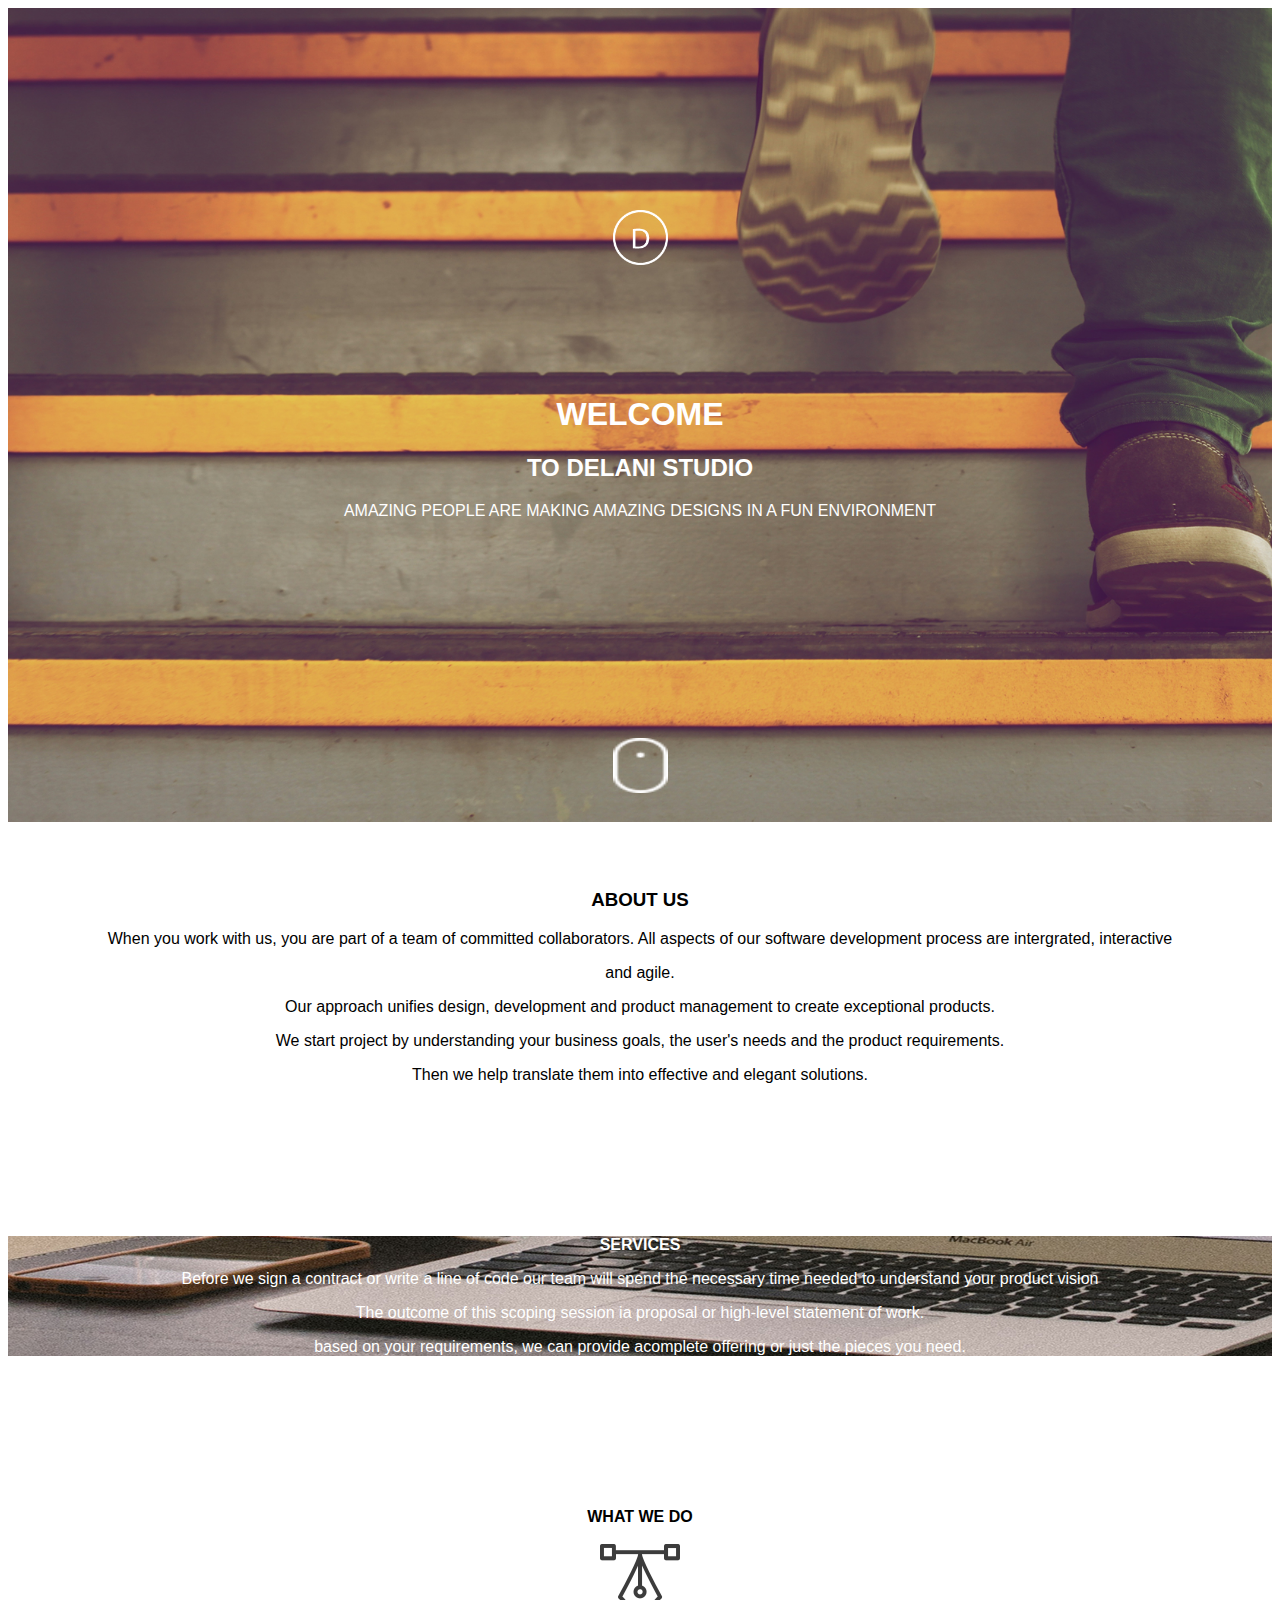
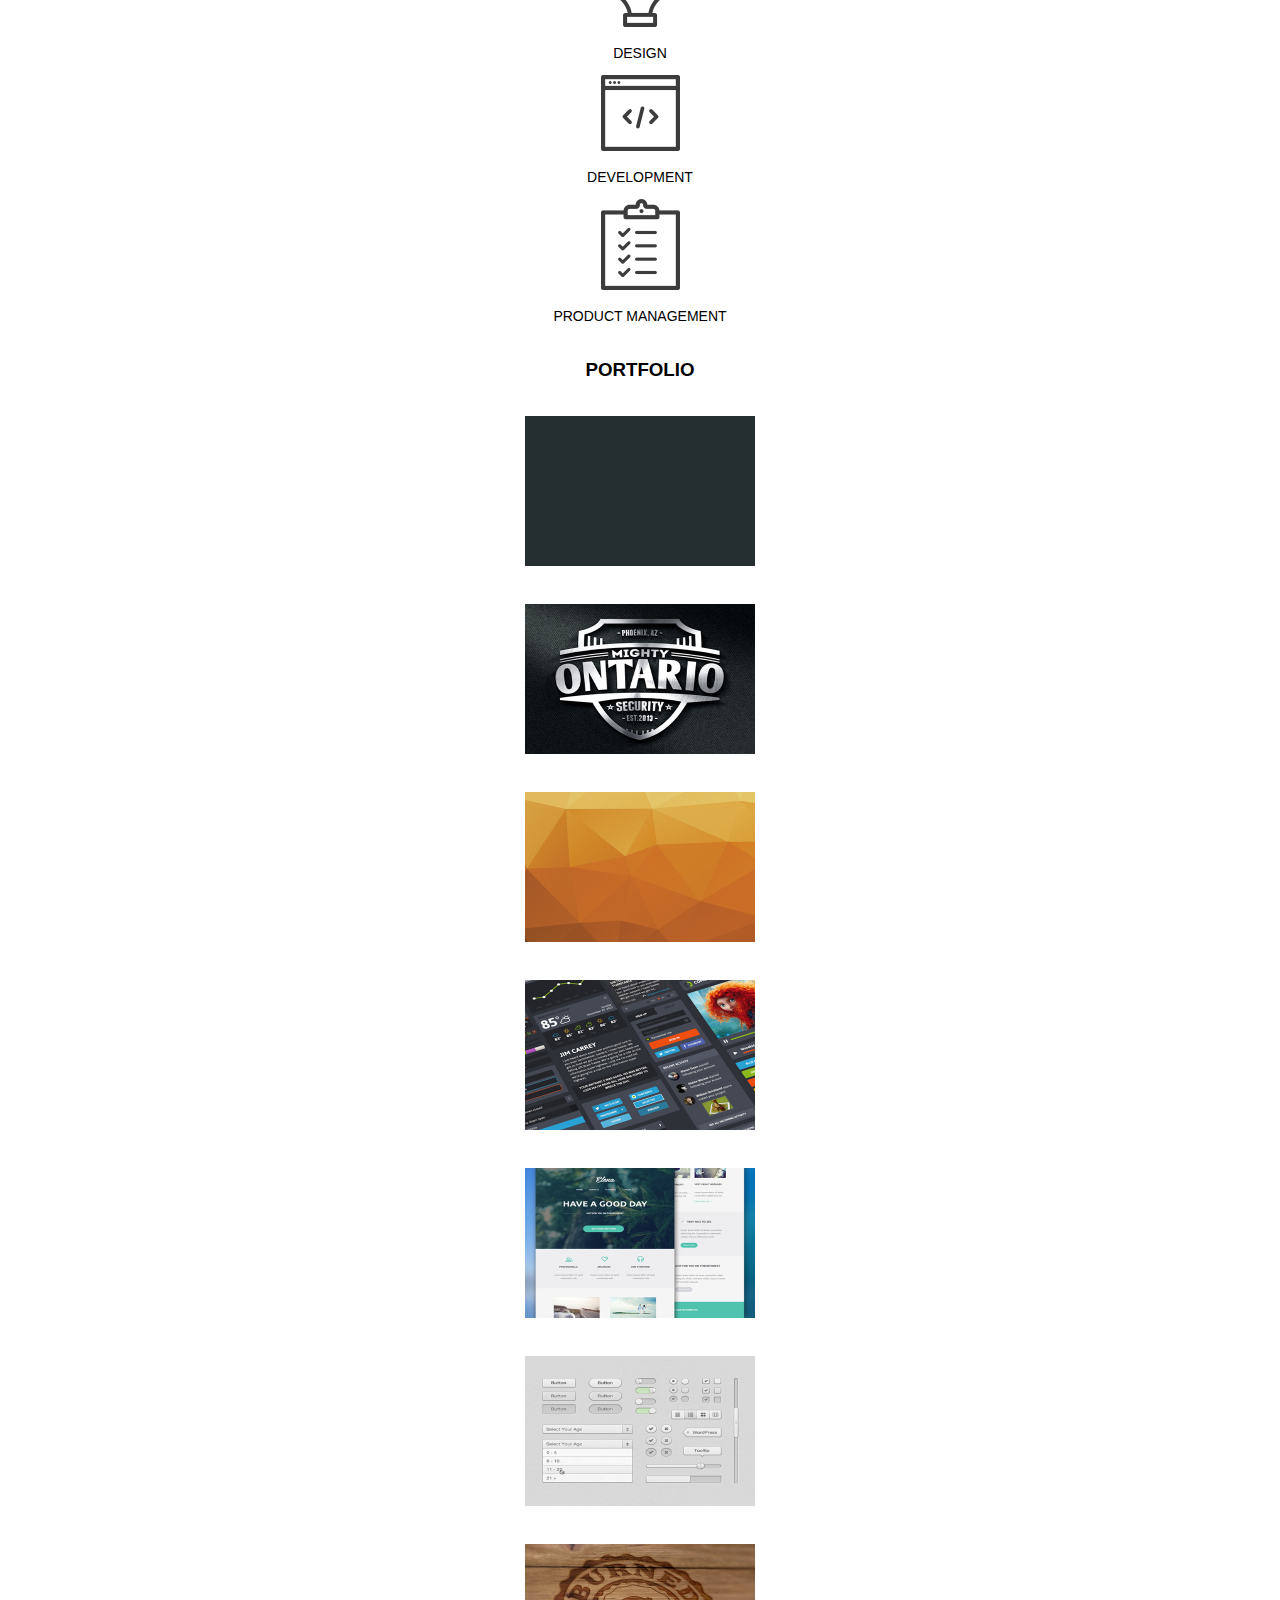
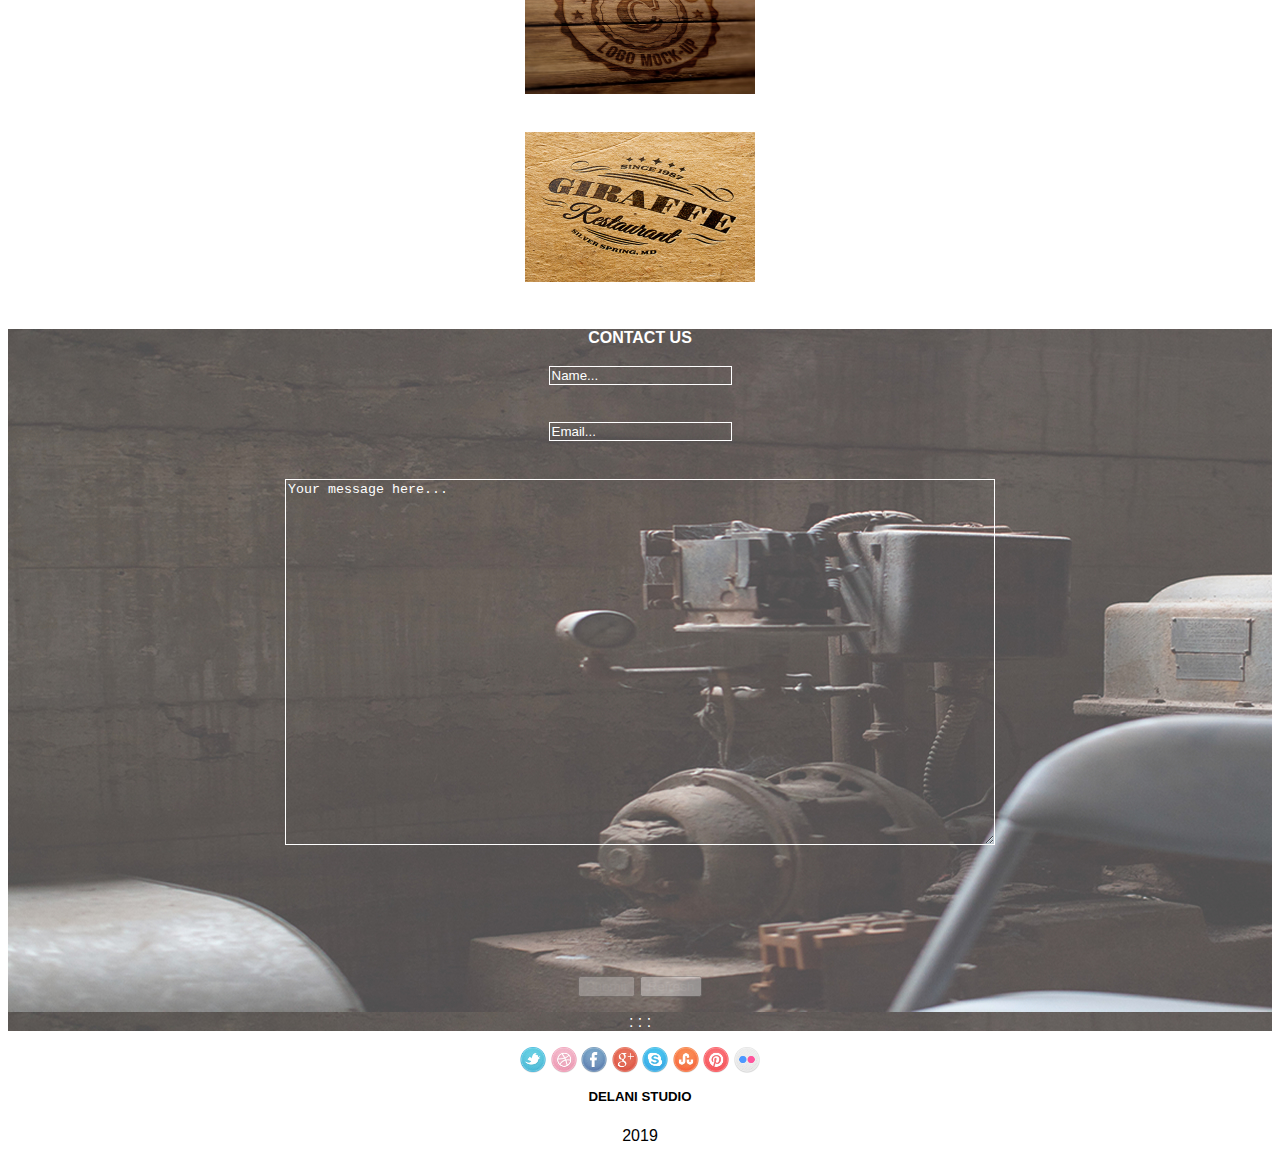
<file: index.html>
<!DOCTYPE html>
<html lang="en">
<head>
  <meta charset="UTF-8">
  <meta http-equiv="X-UA-Compatible" content="IE=edge">
  <meta name="viewport" content="width=device-width, initial-scale=1.0">
  <title>Delani Studio</title>
    <!-- the google fonts -->
    <link rel="preconnect" href="https://fonts.googleapis.com">
    <link rel="preconnect" href="https://fonts.gstatic.com" crossorigin>
    <link href="https://fonts.googleapis.com/css2?family=Source+Serif+Pro&display=swap" rel="stylesheet">
    <!-- Boostrap -->
    <link href="https://cdn.jsdelivr.net/npm/bootstrap@5.1.3/dist/css/bootstrap.min.css" rel="stylesheet" integrity="sha384-1BmE4kWBq78iYhFldvKuhfTAU6auU8tT94WrHftjDbrCEXSU1oBoqyl2QvZ6jIW3" crossorigin="anonymous">
    <link rel="stylesheet" href="css/style.css" media="all" type="text/css">
</head>
<body>
  <!-- The header-->
  <div class="container-fluid" style="background-image: url('images/backgrounds/h_img.jpg');" id="header">
    <div class="row">
      <div class="col-12">
        <img src="images/logo/logo.png" alt="logo icon">
        <h1>WELCOME</h1>
        <h2>TO DELANI STUDIO</h2>
        <p>AMAZING PEOPLE ARE MAKING AMAZING DESIGNS IN A FUN ENVIRONMENT</p>
        <img src="images/mouse_click.png" alt="" id="logo">
      </div>
    </div>
  </div>
  <!-- End of the header  -->

    <!-- The header-->
    <div class="container-fluid" id="about">
      <div class="row">
        <div class="col-12">
          <h3>ABOUT US</h3>
          <p>When you work with us, you are part of a team of committed collaborators. All aspects of our software development process are intergrated, interactive</p>
          <p>and agile.</p>
          <p>Our approach unifies design, development and product management to create exceptional products.</p>
          <p>We start project by understanding your business goals, the user's needs and the product requirements.</p>
          <p>Then we help translate them into effective and elegant solutions.</p>
          <h4></h4>
        </div>
      </div>
    </div>
    <!-- End of the header  -->

      <!-- The header-->
  <div class="container-fluid" style="background-image: url('images/backgrounds/s_image.jpg');" id="services" >
    <div class="row">
      <div class="col-12">
        <h4>SERVICES</h4>
        <p>Before we sign a contract or write a line of code our team will spend the necessary time needed to understand your product vision</p>
        <p>The outcome of this scoping session ia proposal or high-level statement of work.</p>
        <p>based on your requirements, we can provide acomplete offering or just the pieces you need.</p>
        <h3></h3>
      </div>
    </div>
  </div>
  <!-- End of the header  -->

    <!-- The header-->
    <div class="container-fluid" id="whatwedo">
      <div class="row">
        <h4>WHAT WE DO</h4>
        <div class="col-4">
          <img src="images/services_icons/design_icon.png" alt="Services icon" id="design">
          <P class="design">DESIGN</P>
          <h3 id="desing" style="display: none;">Design</h3>
          <p id="desig" style="display: none;">Desing is an integral part of our services, we design as you request!</p>
        </div>
        <div class="col-4">
          <img src="images/services_icons/dev_icon.png" alt="Development icon" id="dev">
          <p class="de">DEVELOPMENT</p>
          <h3 id="deve" style="display: none;">Development</h3>
          <p id="devel" style="display: none;">We develop the most amazing products for your musics, photos and video.</p>
        </div>
        <div class="col-4">
          <img src="images/services_icons/product_icon.png" alt="product icon" id="product">
          <p class="pro">PRODUCT MANAGEMENT</p>
          <h3 id="prod" style="display: none;">Product Management</h3>
          <p id="produc" style="display: none;">We aid you to come up with the best model to manage your amazing all time products.</p>
        </div>
      </div>
    </div>
    <!-- End of the header  -->

      <!-- The header-->
  <div class="container" id="portfolio">
    <div class="row">
      <h3 id="titlePortfolio">PORTFOLIO</h3>
      <div class="col-3">
        <img src="images/portfolio/work4.jpg" alt="portfolio" id="work1"> 
        <p id="studio" style="display: none;"></p>
      </div>
      <div class="col-3">
        <img src="images/portfolio/work3.jpg" alt="portfolio" id="work2">
        <p id="ontario" style="display: none;"></p>
      </div>
      <div class="col-3">
        <img src="images/portfolio/work2.jpg" alt="portfolio" id="work3">
        <p id="piramid" style="display: none;"></p>
      </div>
      <div class="col-3">
        <img src="images/portfolio/work1.jpg" alt="portfolio" id="work4">
        <p id="carry" style="display: none;"></p>
      </div>
      <div>
        <!-- <div class="col-12">
          <p id="studio" style="display: none;"></p>
        </div> -->
      </div>
      <!-- The second row -->
      <div class="col-3">
        <img src="images/portfolio/work5.jpg" alt="portfolio" id="work5">
        <p id="day" style="display: none;"></p>
      </div>
      <div class="col-3">
        <img src="images/portfolio/work6.jpg" alt="portfolio" id="work6">
        <p id="cal" style="display: none;"></p>
      </div>
      <div class="col-3">
        <img src="images/portfolio/work7.jpg" alt="portfolio" id="work7">
        <p id="burned" style="display: none;"></p>
      </div>
      <div class="col-3">
        <img src="images/portfolio/work8.jpg" alt="portfolio" id="work8">
        <p id="girafee" style="display: none;"></p>
      </div>
    </div>
  </div>

    <!-- The header-->
    <div class="container-fluid" style="background-image: url('images/backgrounds/c_image.jpg');" id="contact">
      <div class="row" id="forms">
    
        <h4>CONTACT US</h4>
        <div class="col-2">

        </div>
        <div class="col-4" id="name">
          <form>
            <input type="text" placeholder="Name..." id="nameone" class="clear" required>
          </form>
        </div>
        <div class="col-4" id="email">
          <form>
            <input type="email" placeholder="Email..." id="emailone" class="clear" required>
          </form>
        </div>
        <div class="col-2">

        </div>
        <form>
          <div class="col-12" id="textarea">
            <textarea  placeholder="Your message here..." id="messageone" class="clear" required></textarea>
            <!-- <label for="floatingTextarea2">Comments</label> -->
        </div>
        <div class="col-12">
          <button class="btn" id="Submit" style="opacity: 0.3; color: white;">Submit</button>  <button id="Refresh" class="btn" style="opacity: 0.4; color: white;">Refresh</button>
        </div>
        </form>
        
        <div id="messag">
          <!-- <h1>Here for you!</h1> -->
          <p><span class="name1"></span> :<span class="email1"> </span>: <span class="message1">: </span> </p>
       </div>

      </div>
    </div>
    <!-- End of the header  -->


      <!-- The header-->
  <div class="container-fluid" id="footer">
    <div class="row">
      <div class="col-12">
        <img src="images/social_icons/twitter.png" alt="twitter icon">
        <img src="images/social_icons/dribble.png" alt="dribble icon">
        <img src="images/social_icons/facebook.png" alt="facebook icon">
        <img src="images/social_icons/g_plus.png" alt="g_plus icon">
        <img src="images/social_icons/skype.png" alt="skype icon">
        <img src="images/social_icons/stumble_upon.png" alt="stumble icon">
        <img src="images/social_icons/pinterest.png" alt="pinterest icon">
        <img src="images/social_icons/flickr.png" alt="flickr icon">

        <h5>DELANI STUDIO</h5>
        <p>2019</p>
      </div>
    </div>
  </div>
  <!-- End of the header  -->

  <script src="https://cdn.jsdelivr.net/npm/bootstrap@5.1.3/dist/js/bootstrap.bundle.min.js" integrity="sha384-ka7Sk0Gln4gmtz2MlQnikT1wXgYsOg+OMhuP+IlRH9sENBO0LRn5q+8nbTov4+1p" crossorigin="anonymous"></script>
  <script src="https://code.jquery.com/jquery-3.6.0.js" integrity="sha256-H+K7U5CnXl1h5ywQfKtSj8PCmoN9aaq30gDh27Xc0jk=" crossorigin="anonymous"></script>
  <script src="js/scripts.js"></script>
  <script src="js/portfolio.js"></script>
  <script src="js/contact.js"></script>
</body>
</html>
</file>
<file: css/style.css>
body{
    background-color: white;
    font-family: 'Manrope', sans-serif;
    color: white;
}
.container-fluid{
    text-align: center;
}
#about{
    color: black;
}
#about h3{
    margin-top: 5.3%;
    font-weight: bold;
}
#about h4{
    margin-bottom: 5%;
}
#whatwedo{
    color: black;
    margin-bottom: 2.7%;
}
#whatwedo h4{
    font-weight: bold;
    margin-top: 2.2%;
    margin-bottom: 1.5%;
}
#whatwedo p{
    font-size: 14px;
}
#portfolio{
    text-align: center;
    color: black;
}
#portfolio h3{
    font-weight: bold;
}
#portfolio img{
    width: 230px;
    height: 150px;
    margin-top: 17px;
    margin-bottom: 17px;

}
#port img{
    margin: 3px;
    width: 255px;
    height: 255px;   
}
#footer{
    margin-top: 1%;
    color: black;
}
#footer h5{
    margin-top: 1%;
}
#footer img{
    width: 26px;
    height: 26px;
}
#contact h4{
    margin-top: 2%;
    margin-bottom: 1.5%;
}
#forms input{
    background: transparent;
    border: 1.5px solid white;
    margin-bottom: 3%;
}
#forms textarea{
    background: transparent;
    border: 1.5px solid white;
    height: 40vh;
    width: 55vw;
    text-align: center;
   
}
#contact{
    text-align: center;
}
#textarea{
    text-align: center;
    margin-bottom: 10%;
}
::-webkit-input-placeholder{
    color: white;
    text-align: left;
}
#services h4{
    font-weight: bold;
    margin-top: 12%;
    margin-bottom: 1%;
}
#services h3{
    font-weight: bold;
    margin-bottom: 12%;
}
#header img{
    margin-top: 16%;
    width: 55px;
    height: 55px;
}
#header h1{
    margin-top: 10%;
}
#logo{
    margin-top: 1%;
    margin-bottom: 2%;
}
#header{
    background-size: cover;
}



/* the first one. */
@media (max-width: 950px) { 
    body{
        background-color: white;
        font-family: 'Manrope', sans-serif;
        color: white;
    }
    .container-fluid{
        text-align: center;
    }
    #about{
        color: black;
    }
    #about h3{
        margin-top: 4.3%;
        font-weight: bold;
    }
    #about h4{
        margin-bottom: 5%;
    }
    #whatwedo{
        color: black;
        margin-bottom: 2.7%;
    }
    #whatwedo h4{
        font-weight: bold;
        margin-top: 2.2%;
        margin-bottom: 1.5%;
    }
    #whatwedo p{
        font-size: 14px;
    }
    #portfolio{
        text-align: center;
        color: black;
    }
    #portfolio h3{
        font-weight: bold;
    }
    #portfolio img{
        width: 150px;
        height: 120px;
        margin-top: 17px;
        margin-bottom: 17px;
    
    }
    #port img{
        margin: 3px;
        width: 255px;
        height: 255px;   
    }
    #footer{
        margin-top: 1%;
        color: black;
    }
    #footer h5{
        margin-top: 1%;
    }
    #footer img{
        width: 26px;
        height: 26px;
    }
    #contact h4{
        margin-top: 2%;
        margin-bottom: 1.5%;
    }
    #forms input{
        background: transparent;
        border: 1.5px solid white;
        margin-bottom: 3%;
    }
    #forms textarea{
        background: transparent;
        border: 1.5px solid white;
        height: 30vh;
        width: 65vw;
        text-align: center;
       
    }
    #contact{
        text-align: center;
    }
    #textarea{
        text-align: center;
        margin-bottom: 10%;
    }
    ::-webkit-input-placeholder{
        color: white;
        text-align: left;
    }
    #services h4{
        font-weight: bold;
        margin-top: 12%;
        margin-bottom: 1%;
    }
    #services h3{
        font-weight: bold;
        margin-bottom: 12%;
    }
    #header img{
        margin-top: 16%;
        width: 55px;
        height: 55px;
    }
    #header h1{
        margin-top: 14%;
    }
    #logo{
        margin-top: 1.5%;
        margin-bottom: 2%;
    }
    #header{
        background-size: cover;
    }
    

}







@media (max-width: 767.98px) { 
    body{
        background-color: white;
        font-family: 'Manrope', sans-serif;
        color: white;
    }
    .container-fluid{
        text-align: center;
    }
    #about{
        color: black;
    }
    #about h3{
        margin-top: 4.3%;
        font-weight: bold;
    }
    #about h4{
        margin-bottom: 5%;
    }
    #whatwedo{
        color: black;
        margin-bottom: 2.7%;
    }
    #whatwedo h4{
        font-weight: bold;
        margin-top: 2.2%;
        margin-bottom: 1.5%;
    }
    #whatwedo p{
        font-size: 10px;
    }
    #portfolio{
        text-align: center;
        color: black;
    }
    #portfolio h3{
        font-weight: bold;
    }
    #portfolio img{
        width: 120px;
        height: 120px;
        margin-top: 17px;
        margin-bottom: 17px;
    
    }
    #port img{
        margin: 3px;
        width: 255px;
        height: 255px;   
    }
    #footer{
        margin-top: 1%;
        color: black;
    }
    #footer h5{
        margin-top: 1%;
    }
    #footer img{
        width: 26px;
        height: 26px;
    }
    #contact h4{
        margin-top: 2%;
        margin-bottom: 1.5%;
    }
    #forms input{
        background: transparent;
        border: 1.5px solid white;
        margin-bottom: 3%;
        width: 24vw;
    }
    #forms textarea{
        background: transparent;
        border: 1.5px solid white;
        height: 20vh;
        width: 60vw;
        text-align: center;
       
    }
    #contact{
        text-align: center;
    }
    #textarea{
        text-align: center;
        margin-bottom: 10%;
    }
    ::-webkit-input-placeholder{
        color: white;
        text-align: left;
    }
    #services h4{
        font-weight: bold;
        margin-top: 12%;
        margin-bottom: 1%;
    }
    #services h3{
        font-weight: bold;
        margin-bottom: 10%;
    }
    #header img{
        margin-top: 4.5%;
        width: 55px;
        height: 55px;
    }
    #header h1{
        margin-top: 6%;
    }
    #logo{
        margin-top: 1.5%;
        margin-bottom: 1%;
        height: 0px;
        width: 0px;
    }
    #header{
        background-size: contain;
        background-repeat: no-repeat;
    }
    #contact{
        background-size: contain;
    }

}


@media (max-width: 610.98px) { 
    body{
        background-color: white;
        font-family: 'Manrope', sans-serif;
        color: white;
    }
    .container-fluid{
        text-align: center;
    }
    #about{
        color: black;
    }
    #about h3{
        margin-top: 4.3%;
        font-weight: bold;
    }
    #about h4{
        margin-bottom: 5%;
    }
    #whatwedo{
        color: black;
        margin-bottom: 2.7%;
    }
    #whatwedo h4{
        font-weight: bold;
        margin-top: 2.2%;
        margin-bottom: 1.5%;
    }
    #whatwedo p{
        font-size: 10px;
    }
    #portfolio{
        text-align: center;
        color: black;
    }
    #portfolio h3{
        font-weight: bold;
    }
    #portfolio img{
        width: 120px;
        height: 120px;
        margin-top: 17px;
        margin-bottom: 17px;
    
    }
    #port img{
        margin: 3px;
        width: 255px;
        height: 255px;   
    }
    #footer{
        margin-top: 1%;
        color: black;
    }
    #footer h5{
        margin-top: 1%;
    }
    #footer img{
        width: 26px;
        height: 26px;
    }
    #contact h4{
        margin-top: 2%;
        margin-bottom: 1.5%;
    }
    #forms input{
        background: transparent;
        border: 1.5px solid white;
        margin-bottom: 3%;
        width: 24vw;
    }
    #forms textarea{
        background: transparent;
        border: 1.5px solid white;
        height: 20vh;
        width: 60vw;
        text-align: center;
       
    }
    #contact{
        text-align: center;
    }
    #textarea{
        text-align: center;
        margin-bottom: 10%;
    }
    ::-webkit-input-placeholder{
        color: white;
        text-align: left;
    }
    #services h4{
        font-weight: bold;
        margin-top: 12%;
        margin-bottom: 1%;
    }
    #services h3{
        margin-top: 1%;
        font-weight: bold;
        margin-bottom: 10%;
    }
    #header img{
        margin-top: 9.5%;
        width: 35px;
        height: 35px;
    }
    #header h1{
        margin-top: 3.4%;
    }
    #header p{
        font-size: 12px;
    }
    #logo{
        margin-top: 2%;
        margin-bottom: 1%;
        height: 102px;
        width: 302px;
    }
    #header{
        background-size: cover;
        background-repeat: no-repeat;
    }
    #contact{
        background-size: contain;
    }
}

@media (max-width: 450.98px) { 
    body{
        background-color: white;
        font-family: 'Manrope', sans-serif;
        color: white;
    }
    .container-fluid{
        text-align: center;
    }
    #about{
        color: black;
    }
    #about h3{
        margin-top: 4.3%;
        font-weight: bold;
    }
    #about h4{
        margin-bottom: 5%;
    }
    #whatwedo{
        color: black;
        margin-bottom: 2.7%;
    }
    #whatwedo h4{
        font-weight: bold;
        margin-top: 2.2%;
        margin-bottom: 1.5%;
    }
    #whatwedo p{
        font-size: 10px;
    }
    #portfolio{
        text-align: center;
        color: black;
    }
    #portfolio h3{
        font-weight: bold;
    }
    #portfolio img{
        width: 80px;
        height: 70px;
        margin-top: 17px;
        margin-bottom: 17px;
    
    }
    #port img{
        margin: 3px;
        width: 255px;
        height: 255px;   
    }
    #footer{
        margin-top: 1%;
        color: black;
    }
    #footer h5{
        margin-top: 1%;
    }
    #footer img{
        width: 26px;
        height: 26px;
    }
    #contact h4{
        margin-top: 2%;
        margin-bottom: 1.5%;
    }
    #forms input{
        background: transparent;
        border: 1.5px solid white;
        margin-bottom: 3%;
        width: 24vw;
    }
    #forms textarea{
        background: transparent;
        border: 1.5px solid white;
        height: 20vh;
        width: 60vw;
        text-align: center;
       
    }
    #contact{
        text-align: center;
    }
    #textarea{
        text-align: center;
        margin-bottom: 10%;
    }
    ::-webkit-input-placeholder{
        color: white;
        text-align: left;
    }
    #services h4{
        font-weight: bold;
        margin-top: 12%;
        margin-bottom: 1%;
    }
    #services h3{
        margin-top: 1%;
        font-weight: bold;
        margin-bottom: 10%;
    }
    #header img{
        margin-top: 13.5%;
        width: 35px;
        height: 35px;
    }
    #header h1{
        margin-top: 3.4%;
    }
    #header p{
        font-size: 9px;
    }
    #header h1{
        font-size: 15px;
    }
    #header h2{
        font-size: 15px;
    }
    #logo{
        margin-top: 1%;
        margin-bottom: 1%;
        height: 12px;
        width: 32px;
    }
    #header{
        background-size: cover;
        background-repeat: no-repeat;
    }
    #contact{
        background-size: contain;
    }
}

@media (max-width: 320.98px) { 
    body{
        background-color: white;
        font-family: 'Manrope', sans-serif;
        color: white;
    }
    .container-fluid{
        text-align: center;
    }
    #about{
        color: black;
    }
    #about h3{
        margin-top: 6.3%;
        font-weight: bold;
        font-size: 15px;
    }
    #about p{
        margin-top: 6.3%;
        font-size: 10px;
    }
    #about h4{
        margin-bottom: 5%;
    }
    #whatwedo{
        color: black;
        margin-bottom: 2.7%;
    }
    #whatwedo h4{
        font-weight: bold;
        margin-top: 2.2%;
        margin-bottom: 1.5%;
        font-size: 16px;
    }
    #whatwedo p{
        font-size: 9px;
    }
    #whatwedo img{
        height: 40px;
    }
    #portfolio{
        text-align: center;
        color: black;
    }
    #portfolio h3{
        font-weight: bold;
        font-size: 15px;
    }
    #portfolio img{
        width: 43px;
        height: 40px;
        margin-top: 17px;
        margin-bottom: 17px;
    
    }
    #port img{
        margin: 3px;
        width: 255px;
        height: 255px;   
    }
    #footer{
        margin-top: 1%;
        color: black;
    }
    #footer h5{
        margin-top: 1%;
        font-size: 13px;
    }
    #footer img{
        width: 20px;
        height: 20px;
    }
    #contact h4{
        margin-top: 2%;
        margin-bottom: 2.5%;
        font-size: 14px;
    }
    #contact input{
        margin-top: 3%;
    }
    #forms input{
        background: transparent;
        border: 1.5px solid white;
        margin-bottom: 3%;
        width: 24vw;
    }
    #forms textarea{
        background: transparent;
        border: 1.5px solid white;
        height: 20vh;
        width: 60vw;
        text-align: center;
       
    }
    #contact{
        text-align: center;
    }
    #textarea{
        text-align: center;
        margin-bottom: 10%;
    }
    ::-webkit-input-placeholder{
        color: white;
        text-align: left;
    }
    #services h4{
        font-weight: bold;
        margin-top: 12%;
        margin-bottom: 2%;
        font-size: 15px;
    }
    #services p{
        margin-bottom: 2%;
        font-size: 10px;
    }
    #services h3{
        margin-top: 1%;
        font-weight: bold;
        margin-bottom: 10%;
    }
    #header img{
        margin-top: 10.5%;
        width: 35px;
        height: 35px;
    }
    #header h1{
        margin-top: 8.4%;
        font-weight: bold;
    }
    #header p{
        font-size: 9px;
    }
    #header h1{
        font-size: 15px;
    }
    #header h2{
        margin-top: 6%;
        font-size: 15px;
        font-weight: bold;
    }
    #logo{
        margin-top: 1%;
        margin-bottom: 1%;
        height: 10px;
        width: 10px;
    }
    #header{
        background-size: cover;
        background-repeat: no-repeat;
    }
    #contact{
        background-size: contain;
    }
}

@media (max-width: 380.98px) { 
    body{
        background-color: white;
        font-family: 'Manrope', sans-serif;
        color: white;
    }
    .container-fluid{
        text-align: center;
    }
    #about{
        color: black;
    }
    #about h3{
        margin-top: 6.3%;
        font-weight: bold;
        font-size: 15px;
    }
    #about p{
        margin-top: 6.3%;
        font-size: 10px;
    }
    #about h4{
        margin-bottom: 5%;
    }
    #whatwedo{
        color: black;
        margin-bottom: 2.7%;
    }
    #whatwedo h4{
        font-weight: bold;
        margin-top: 2.2%;
        margin-bottom: 1.5%;
        font-size: 16px;
    }
    #whatwedo p{
        font-size: 9px;
    }
    #whatwedo img{
        height: 40px;
    }
    #portfolio{
        text-align: center;
        color: black;
    }
    #portfolio h3{
        font-weight: bold;
        font-size: 15px;
    }
    #portfolio img{
        width: 59px;
        height: 50px;
        margin-top: 17px;
        margin-bottom: 17px;
    
    }
    #port img{
        margin: 3px;
        width: 255px;
        height: 255px;   
    }
    #footer{
        margin-top: 1%;
        color: black;
    }
    #footer h5{
        margin-top: 1%;
        font-size: 13px;
    }
    #footer img{
        width: 20px;
        height: 20px;
    }
    #contact h4{
        margin-top: 2%;
        margin-bottom: 2.5%;
        font-size: 14px;
    }
    #contact input{
        margin-top: 3%;
    }
    #forms input{
        background: transparent;
        border: 1.5px solid white;
        margin-bottom: 3%;
        width: 24vw;
    }
    #forms textarea{
        background: transparent;
        border: 1.5px solid white;
        height: 20vh;
        width: 60vw;
        text-align: center;
       
    }
    #contact{
        text-align: center;
    }
    #textarea{
        text-align: center;
        margin-bottom: 10%;
    }
    ::-webkit-input-placeholder{
        color: white;
        text-align: left;
    }
    #services h4{
        font-weight: bold;
        margin-top: 12%;
        margin-bottom: 2%;
        font-size: 15px;
    }
    #services p{
        margin-bottom: 2%;
        font-size: 10px;
    }
    #services h3{
        margin-top: 1%;
        font-weight: bold;
        margin-bottom: 10%;
    }
    #header img{
        margin-top: 10.5%;
        width: 35px;
        height: 35px;
    }
    #header h1{
        margin-top: 8.4%;
        font-weight: bold;
    }
    #header p{
        font-size: 9px;
    }
    #header h1{
        font-size: 15px;
    }
    #header h2{
        margin-top: 6%;
        font-size: 15px;
        font-weight: bold;
    }
    #logo{
        margin-top: 1%;
        margin-bottom: 1%;
        height: 10px;
        width: 10px;
    }
    #header{
        background-size: cover;
        background-repeat: no-repeat;
    }
    #contact{
        background-size: contain;
    }
}

@media (max-width: 300.98px) { 
    body{
        background-color: white;
        font-family: 'Manrope', sans-serif;
        color: white;
    }
    .container-fluid{
        text-align: center;
    }
    #about{
        color: black;
    }
    #about h3{
        margin-top: 6.3%;
        font-weight: bold;
        font-size: 15px;
    }
    #about p{
        margin-top: 6.3%;
        font-size: 10px;
    }
    #about h4{
        margin-bottom: 5%;
    }
    #whatwedo{
        color: black;
        margin-bottom: 2.7%;
    }
    #whatwedo h4{
        font-weight: bold;
        margin-top: 2.2%;
        margin-bottom: 1.5%;
        font-size: 16px;
    }
    #whatwedo p{
        font-size: 9px;
    }
    #whatwedo img{
        height: 40px;
    }
    #portfolio{
        text-align: center;
        color: black;
    }
    #portfolio h3{
        font-weight: bold;
        font-size: 15px;
    }
    #portfolio img{
        width: 50px;
        height: 50px;
        margin-top: 17px;
        margin-bottom: 17px;
    
    }
    #port img{
        margin: 3px;
        width: 255px;
        height: 255px;   
    }
    #footer{
        margin-top: 1%;
        color: black;
    }
    #footer h5{
        margin-top: 1%;
        font-size: 12px;
    }
    #footer img{
        width: 20px;
        height: 20px;
    }
    #contact h4{
        margin-top: 2%;
        margin-bottom: 2.5%;
        font-size: 14px;
    }
    #contact input{
        margin-top: 3%;
    }
    #forms input{
        background: transparent;
        border: 1.5px solid white;
        margin-bottom: 3%;
        width: 24vw;
    }
    #forms textarea{
        background: transparent;
        border: 1.5px solid white;
        height: 20vh;
        width: 60vw;
        text-align: center;
       
    }
    #contact{
        text-align: center;
    }
    #textarea{
        text-align: center;
        margin-bottom: 10%;
    }
    ::-webkit-input-placeholder{
        color: white;
        text-align: left;
    }
    #services h4{
        font-weight: bold;
        margin-top: 12%;
        margin-bottom: 2%;
        font-size: 15px;
    }
    #services p{
        margin-bottom: 2%;
        font-size: 10px;
    }
    #services h3{
        margin-top: 1%;
        font-weight: bold;
        margin-bottom: 10%;
    }
    #header img{
        margin-top: 10.5%;
        width: 35px;
        height: 35px;
    }
    #header h1{
        margin-top: 8.4%;
        font-weight: bold;
    }
    #header p{
        font-size: 9px;
    }
    #header h1{
        font-size: 15px;
    }
    #header h2{
        margin-top: 6%;
        font-size: 15px;
        font-weight: bold;
    }
    #logo{
        margin-top: 1%;
        margin-bottom: 1%;
        height: 10px;
        width: 10px;
    }
    #header{
        background-size: cover;
        background-repeat: no-repeat;
    }
    #contact{
        background-size: contain;
    }
}
</file>
